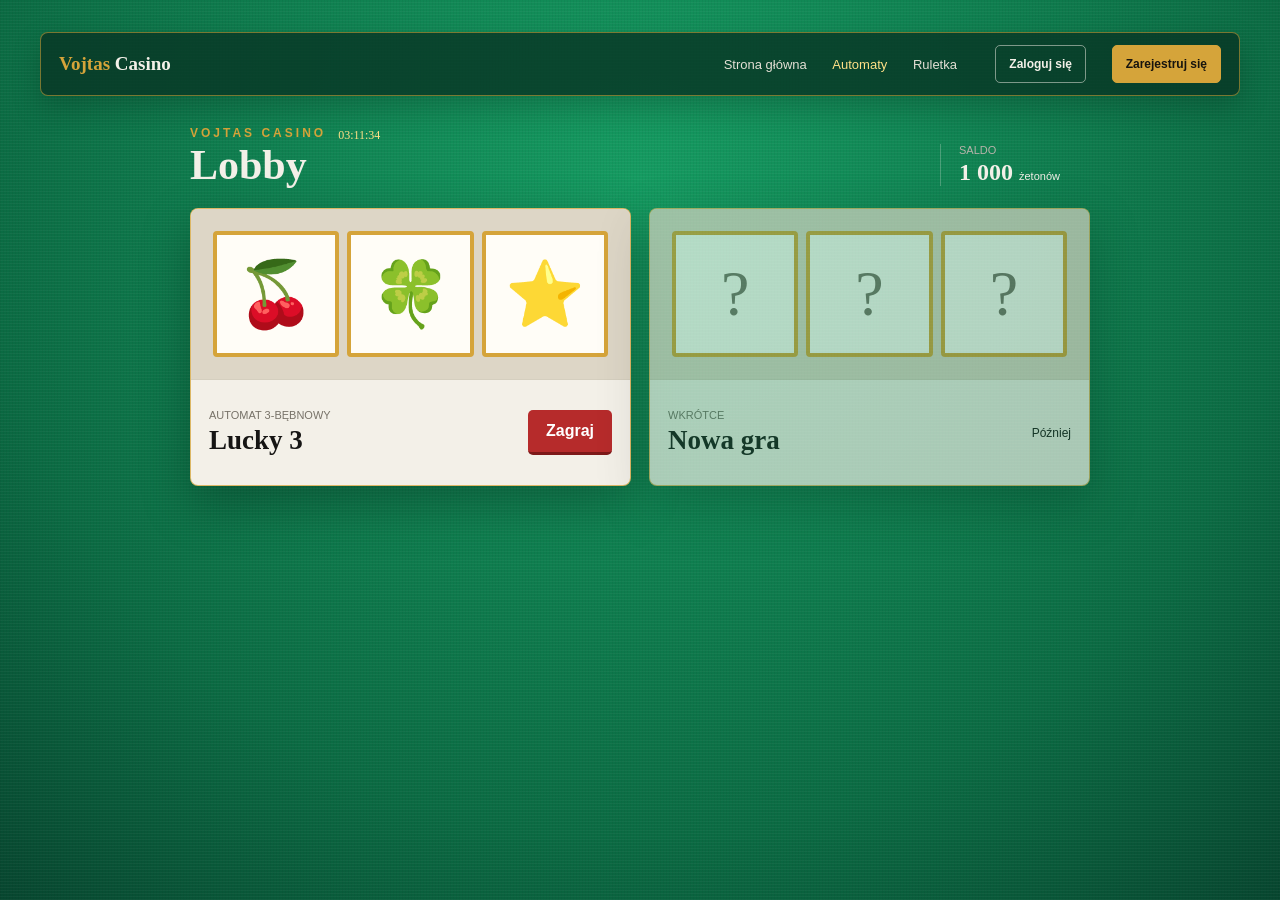
<file: index.html>
<!DOCTYPE html>
<html lang="pl">
<head>
    <meta charset="UTF-8">
    <meta name="viewport" content="width=device-width, initial-scale=1.0">
    <meta name="description" content="Lobby kasyna Vojtas Casino z fikcyjnymi żetonami.">
    <title>Vojtas Casino</title>
    <link rel="stylesheet" href="style.css">
    <script src="script.js" defer></script>
</head>
<body>
    <nav class="site-nav" aria-label="Menu główne">
        <a class="site-brand" href="home.html">Vojtas <span>Casino</span></a>
        <div class="site-nav-links">
            <a href="home.html">Strona główna</a>
            <a href="index.html#automaty" aria-current="page">Automaty</a>
            <a href="roulette.html">Ruletka</a>
        </div>
        <div class="site-nav-actions">
            <button type="button" class="login-button" data-auth-action="logowania">Zaloguj się</button>
            <button type="button" class="register-button" data-auth-action="rejestracji">Zarejestruj się</button>
        </div>
        <p class="nav-notice" role="status" aria-live="polite"></p>
    </nav>
    <div class="auth-overlay" hidden>
        <section class="auth-panel" role="dialog" aria-modal="true" aria-labelledby="auth-title">
            <button class="auth-close" type="button" aria-label="Zamknij okno">X</button>
            <p class="eyebrow">Vojtas Casino</p>
            <h1 id="auth-title">Zaloguj się</h1>
            <p class="auth-description">Zaloguj się lub utwórz konto</p>

            <div class="auth-tabs" aria-label="Wybierz opcję">
                <button class="is-active" type="button" data-auth-mode="login" aria-pressed="true">Logowanie</button>
                <button type="button" data-auth-mode="register" aria-pressed="false">Rejestracja</button>
            </div>

            <form class="auth-form">
                <label for="auth-email">Adres e-mail</label>
                <input id="auth-email" type="email" placeholder="ty@przyklad.pl" autocomplete="email">

                <label for="auth-password">Hasło</label>
                <input id="auth-password" type="password" placeholder="Wpisz hasło" autocomplete="current-password">

                <button class="auth-submit" type="button">Zaloguj się</button>
            </form>

            <p class="auth-footnote">Nie masz jeszcze konta? <button type="button" data-auth-mode="register">Zarejestruj się</button></p>
        </section>
    </div>
    <div class="casino-shell lobby-shell">
        <header class="casino-header lobby-header">
            <div>
                <div class="brand-row">
                    <p class="eyebrow">Vojtas Casino</p>
                    <time id="casino-clock" class="casino-clock" aria-label="Aktualna godzina">00:00:00</time>
                </div>
                <h1>Lobby</h1>
            </div>
            <div class="balance-box" aria-label="Saldo na stronie głównej">
                <span>Saldo</span>
                <strong>1 000 <small>żetonów</small></strong>
            </div>
        </header>

        <main>
            <section id="automaty" class="game-grid" aria-label="Lista dostępnych automatów">
                <article class="game-card">
                    <div class="game-card-art" aria-hidden="true">
                        <span>🍒</span><span>🍀</span><span>⭐</span>
                    </div>
                    <div class="game-card-body">
                        <div>
                            <p class="game-type">Automat 3-bębnowy</p>
                            <h2>Lucky 3</h2>
                        </div>
                        <a class="play-button" href="slot.html">Zagraj</a>
                    </div>
                </article>

                <article class="game-card game-card-coming-soon">
                    <div class="game-card-art" aria-hidden="true">
                        <span>?</span><span>?</span><span>?</span>
                    </div>
                    <div class="game-card-body">
                        <div>
                            <p class="game-type">Wkrótce</p>
                            <h2>Nowa gra</h2>
                        </div>
                        <span class="coming-soon">Później</span>
                    </div>
                </article>
            </section>
        </main>
    </div>
</body>
</html>
</file>
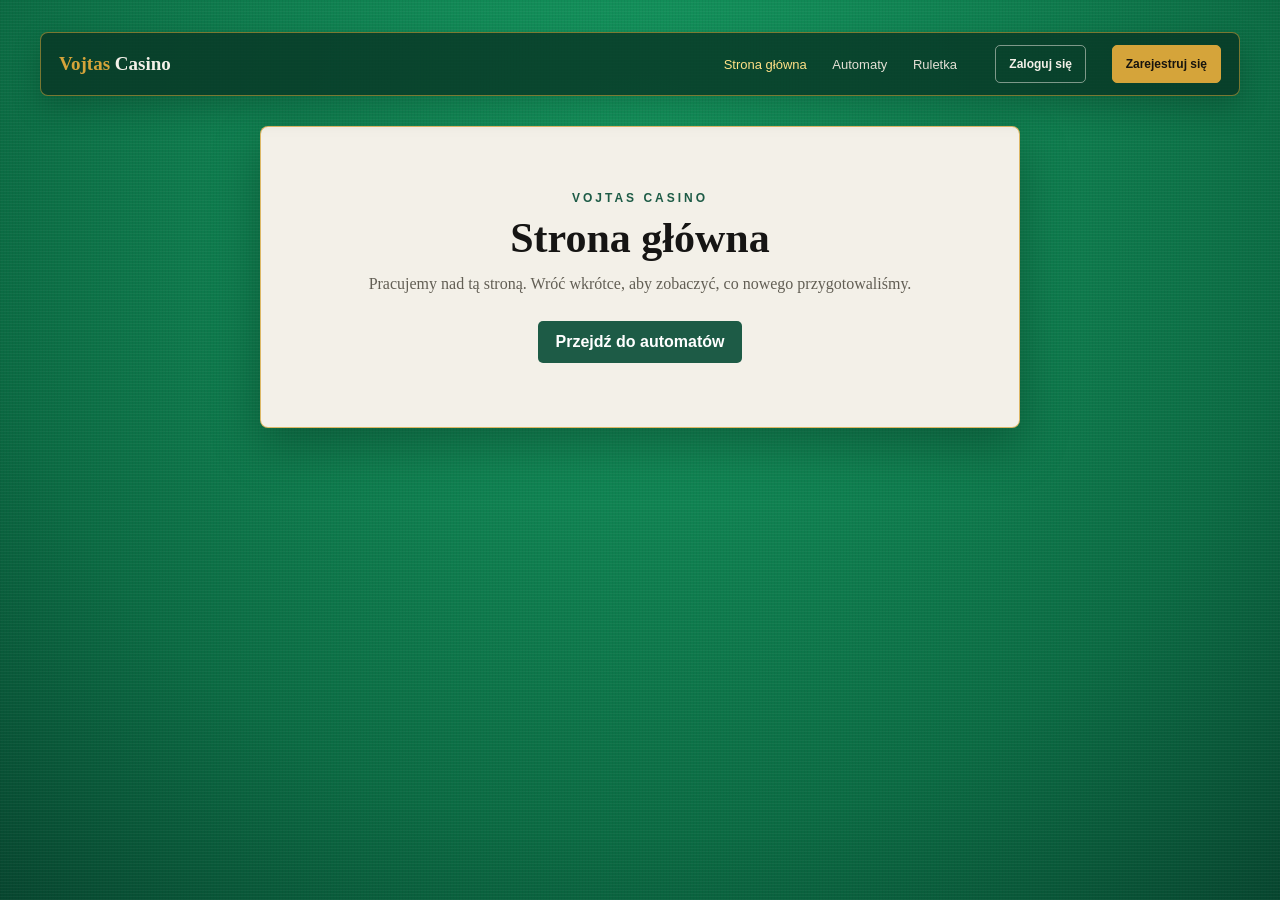
<file: home.html>
<!DOCTYPE html>
<html lang="pl">
<head>
    <meta charset="UTF-8">
    <meta name="viewport" content="width=device-width, initial-scale=1.0">
    <meta name="description" content="Strona główna Vojtas Casino jest w przygotowaniu.">
    <title>Strona główna | Vojtas Casino</title>
    <link rel="stylesheet" href="style.css">
    <script src="script.js" defer></script>
</head>
<body>
    <nav class="site-nav" aria-label="Menu główne">
        <a class="site-brand" href="home.html">Vojtas <span>Casino</span></a>
        <div class="site-nav-links">
            <a href="home.html" aria-current="page">Strona główna</a>
            <a href="index.html#automaty">Automaty</a>
            <a href="roulette.html">Ruletka</a>
        </div>
        <div class="site-nav-actions">
            <button type="button" class="login-button" data-auth-action="logowania">Zaloguj się</button>
            <button type="button" class="register-button" data-auth-action="rejestracji">Zarejestruj się</button>
        </div>
        <p class="nav-notice" role="status" aria-live="polite"></p>
    </nav>
    <main class="construction-panel">
        <p class="eyebrow">Vojtas Casino</p>
        <h1>Strona główna</h1>
        <p>Pracujemy nad tą stroną. Wróć wkrótce, aby zobaczyć, co nowego przygotowaliśmy.</p>
        <a href="index.html#automaty">Przejdź do automatów</a>
    </main>
</body>
</html>
</file>
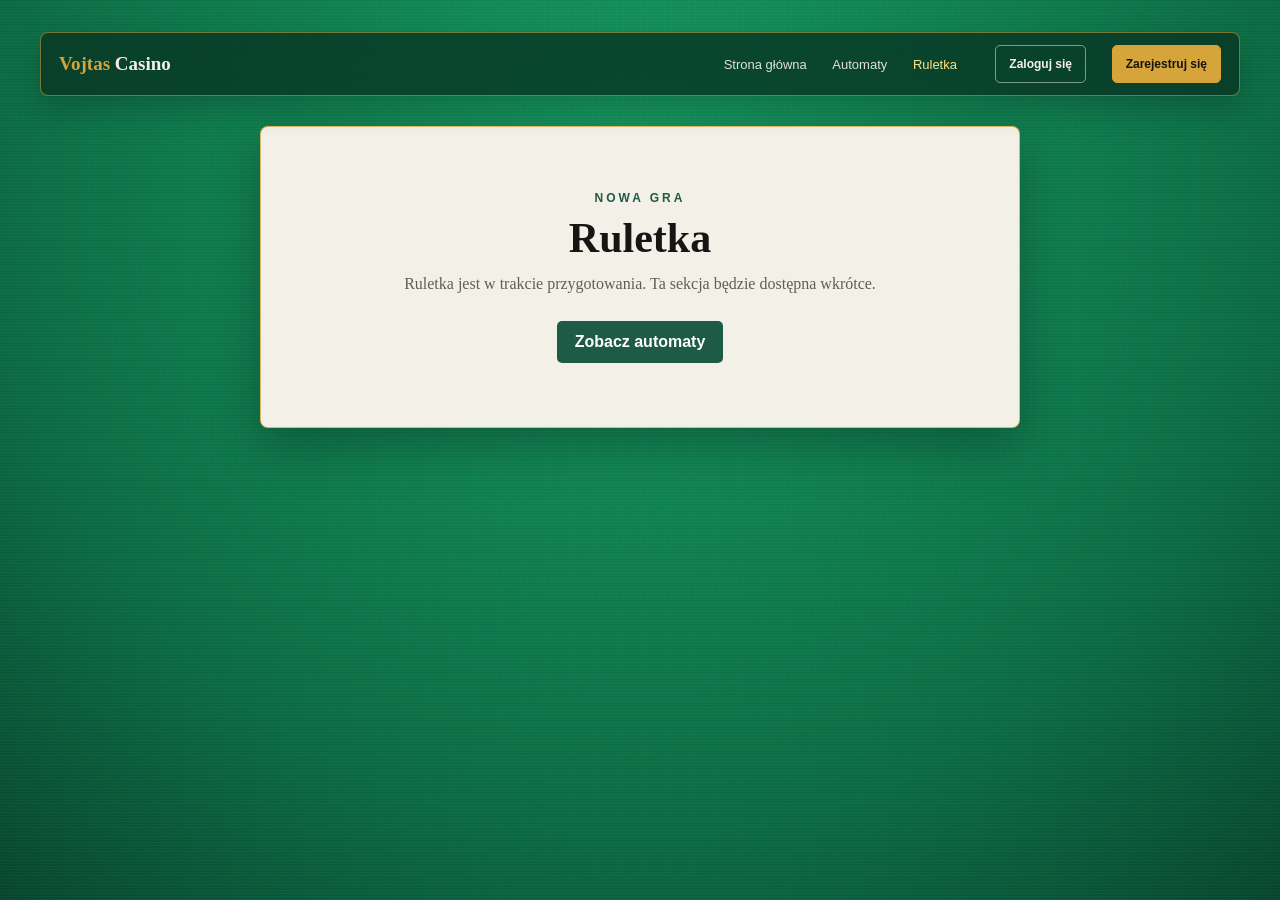
<file: roulette.html>
<!DOCTYPE html>
<html lang="pl">
<head>
    <meta charset="UTF-8">
    <meta name="viewport" content="width=device-width, initial-scale=1.0">
    <meta name="description" content="Ruletka w Vojtas Casino jest w przygotowaniu.">
    <title>Ruletka | Vojtas Casino</title>
    <link rel="stylesheet" href="style.css">
    <script src="script.js" defer></script>
</head>
<body>
    <nav class="site-nav" aria-label="Menu główne">
        <a class="site-brand" href="home.html">Vojtas <span>Casino</span></a>
        <div class="site-nav-links">
            <a href="home.html">Strona główna</a>
            <a href="index.html#automaty">Automaty</a>
            <a href="roulette.html" aria-current="page">Ruletka</a>
        </div>
        <div class="site-nav-actions">
            <button type="button" class="login-button" data-auth-action="logowania">Zaloguj się</button>
            <button type="button" class="register-button" data-auth-action="rejestracji">Zarejestruj się</button>
        </div>
        <p class="nav-notice" role="status" aria-live="polite"></p>
    </nav>
    <main class="construction-panel">
        <p class="eyebrow">Nowa gra</p>
        <h1>Ruletka</h1>
        <p>Ruletka jest w trakcie przygotowania. Ta sekcja będzie dostępna wkrótce.</p>
        <a href="index.html#automaty">Zobacz automaty</a>
    </main>
</body>
</html>
</file>
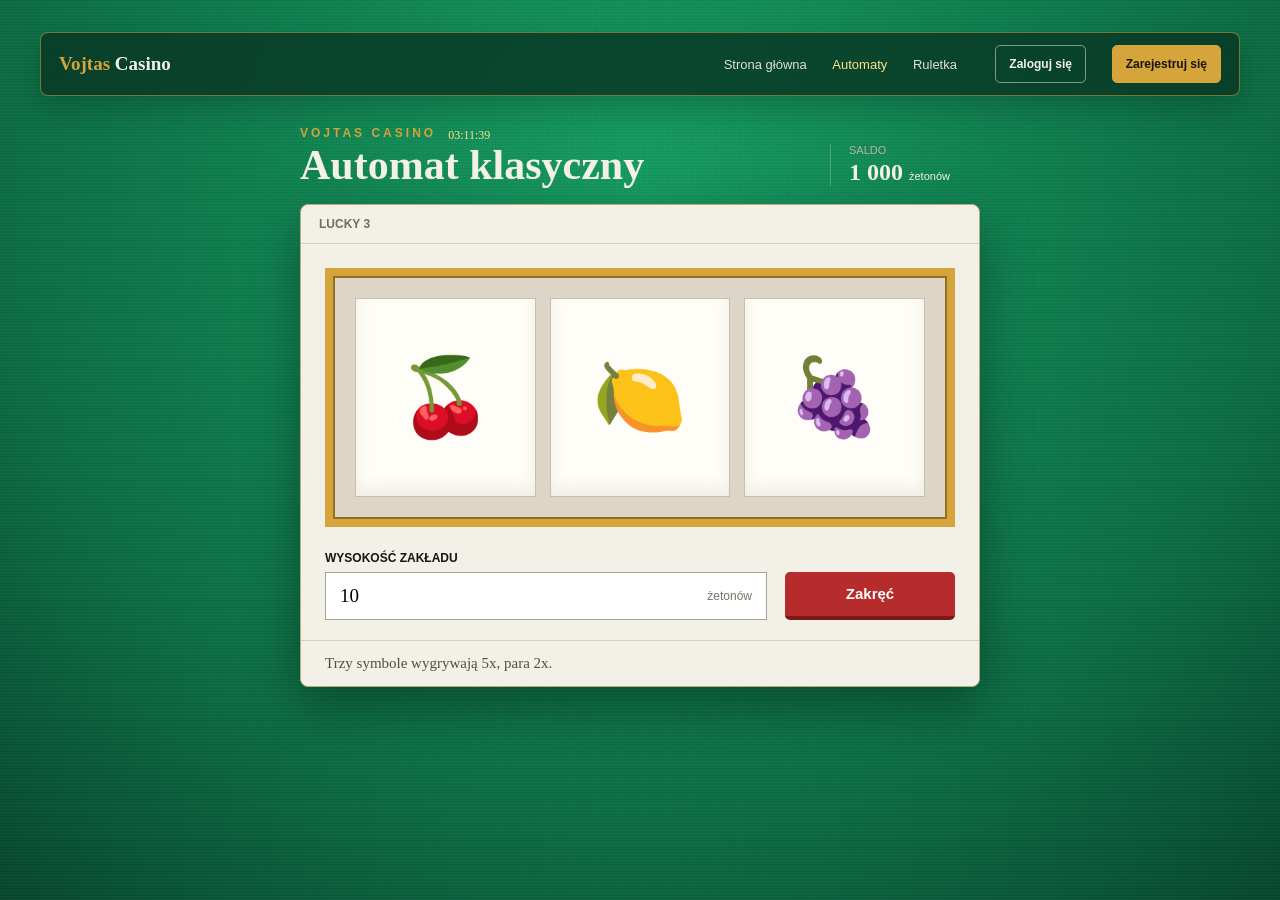
<file: slot.html>
<!DOCTYPE html>
<html lang="pl">
<head>
    <meta charset="UTF-8">
    <meta name="viewport" content="width=device-width, initial-scale=1.0">
    <meta name="description" content="Prosty automat do gry za fikcyjne żetony.">
    <title>Vojtas Casino</title>
    <link rel="stylesheet" href="style.css">
    <script src="script.js" defer></script>
</head>
<body>
    <nav class="site-nav" aria-label="Menu główne">
        <a class="site-brand" href="home.html">Vojtas <span>Casino</span></a>
        <div class="site-nav-links">
            <a href="home.html">Strona główna</a>
            <a href="index.html#automaty" aria-current="page">Automaty</a>
            <a href="roulette.html">Ruletka</a>
        </div>
        <div class="site-nav-actions">
            <button type="button" class="login-button" data-auth-action="logowania">Zaloguj się</button>
            <button type="button" class="register-button" data-auth-action="rejestracji">Zarejestruj się</button>
        </div>
        <p class="nav-notice" role="status" aria-live="polite"></p>
    </nav>
    <div class="casino-shell">
        <header class="casino-header">
            <div>
                <div class="brand-row">
                    <p class="eyebrow"><a class="casino-logo" href="index.html">Vojtas Casino</a></p>
                    <time id="casino-clock" class="casino-clock" aria-label="Aktualna godzina">00:00:00</time>
                </div>
                <h1>Automat klasyczny</h1>
            </div>
            <div class="balance-box" aria-label="Aktualne saldo">
                <span>Saldo</span>
                <strong><span id="balance">1 000</span> <small>żetonów</small></strong>
            </div>
        </header>

        <main class="game-panel">
            <div class="machine-topline">
                <span>Lucky 3</span>
            </div>

            <div id="reels" class="reels" aria-label="Wynik losowania">
                <span>🍒</span>
                <span>🍋</span>
                <span>🍇</span>
            </div>

            <div class="controls">
                <div class="bet-field">
                    <label for="bet">Wysokość zakładu</label>
                    <div class="input-wrap">
                        <input id="bet" type="number" min="10" step="10" value="10">
                        <span>żetonów</span>
                    </div>
                </div>
                <button id="spin" type="button">Zakręć</button>
            </div>

            <p id="message" class="message" aria-live="polite">Trzy symbole wygrywają 5x, para 2x.</p>
        </main>
    </div>
    <div id="celebration" aria-hidden="true"></div>
</body>
</html>
</file>
<file: style.css>
:root {
    --ink: #161514;
    --paper: #f3f0e8;
    --red: #b62b2b;
    --gold: #d5a43a;
    --green: #1d5b46;
}

* { box-sizing: border-box; }

body {
    min-height: 100vh;
    margin: 0;
    padding: 32px 16px;
    color: var(--ink);
    font-family: Georgia, "Times New Roman", serif;
    background-color: #0b6b43;
    background-image:
        repeating-linear-gradient(0deg, rgba(255,255,255,.035) 0 1px, transparent 1px 3px),
        repeating-linear-gradient(90deg, rgba(0,0,0,.04) 0 1px, transparent 1px 3px),
        radial-gradient(circle at 50% 20%, #159b61 0, #0b6b43 68%, #07462f 100%);
}

button, input { font: inherit; }

.site-nav {
    position: relative;
    display: flex;
    align-items: center;
    gap: clamp(18px, 3vw, 42px);
    width: min(1200px, 100%);
    min-height: 64px;
    margin: 0 auto 30px;
    padding: 12px 18px;
    border: 1px solid rgba(213, 164, 58, .55);
    border-radius: 8px;
    color: var(--paper);
    background: rgba(8, 54, 37, .82);
    box-shadow: 0 12px 30px rgba(0, 0, 0, .2);
    font-family: "Trebuchet MS", sans-serif;
}

.site-brand {
    flex: 0 0 auto;
    color: var(--gold);
    font-family: Georgia, "Times New Roman", serif;
    font-size: 19px;
    font-weight: 700;
    text-decoration: none;
}

.site-brand span { color: var(--paper); }

.site-nav-links,
.site-nav-actions {
    display: flex;
    align-items: center;
    gap: clamp(12px, 2vw, 26px);
}

.site-nav-links { margin-left: auto; }

.site-nav-links a {
    color: #e4e0d5;
    font-size: 13px;
    text-decoration: none;
    white-space: nowrap;
}

.site-nav-links a:hover,
.site-nav-links a:focus-visible,
.site-nav-links a[aria-current="page"] {
    color: #ffe187;
}

.site-nav-actions { flex: 0 0 auto; }

.site-nav-actions button {
    min-height: 38px;
    padding: 0 13px;
    border: 1px solid rgba(243, 240, 232, .5);
    border-radius: 5px;
    color: var(--paper);
    background: transparent;
    font-size: 12px;
    font-weight: 700;
    white-space: nowrap;
    cursor: pointer;
}

.site-nav-actions .register-button {
    border-color: var(--gold);
    color: #17140e;
    background: var(--gold);
}

.site-nav-actions button:hover { filter: brightness(1.1); }

.nav-notice {
    display: none;
    position: absolute;
    top: calc(100% + 6px);
    right: 18px;
    z-index: 2;
    max-width: min(320px, calc(100vw - 56px));
    margin: 0;
    padding: 10px 14px;
    border: 1px solid rgba(213, 164, 58, .7);
    border-radius: 5px;
    color: var(--paper);
    background: #083625;
    box-shadow: 0 8px 18px rgba(0, 0, 0, .24);
    font-size: 12px;
}

.nav-notice:not(:empty) {
    display: block;
}

.auth-overlay {
    position: fixed;
    inset: 0;
    z-index: 20;
    display: grid;
    place-items: center;
    overflow-y: auto;
    padding: 24px 16px;
    background: rgba(3, 29, 19, .76);
    backdrop-filter: blur(5px);
}

.auth-overlay[hidden] { display: none; }

.auth-panel {
    position: relative;
    width: min(420px, 100%);
    padding: 34px;
    border: 1px solid rgba(213, 164, 58, .75);
    border-radius: 8px;
    color: var(--ink);
    background: var(--paper);
    box-shadow: 0 24px 70px rgba(0, 0, 0, .45);
}

.auth-close {
    position: absolute;
    top: 12px;
    right: 12px;
    width: 34px;
    height: 34px;
    border: 0;
    border-radius: 4px;
    color: #625e54;
    background: transparent;
    font-family: "Trebuchet MS", sans-serif;
    font-size: 15px;
    cursor: pointer;
}

.auth-close:hover { background: #e6e1d5; }

.auth-panel .eyebrow { color: var(--green); }

.auth-panel h1 {
    margin-top: 12px;
    font-size: 32px;
}

.auth-description {
    margin: 10px 0 24px;
    color: #625e54;
    font-family: "Trebuchet MS", sans-serif;
    font-size: 14px;
}

.auth-tabs {
    display: grid;
    grid-template-columns: 1fr 1fr;
    margin-bottom: 22px;
    border-bottom: 1px solid #d5cfbf;
}

.auth-tabs button {
    min-height: 42px;
    border: 0;
    border-bottom: 3px solid transparent;
    color: #777268;
    background: transparent;
    font-family: "Trebuchet MS", sans-serif;
    font-size: 14px;
    font-weight: 700;
}

.auth-tabs button.is-active {
    border-bottom-color: var(--green);
    color: var(--green);
}

.auth-form {
    display: grid;
    gap: 9px;
    font-family: "Trebuchet MS", sans-serif;
}

.auth-form label {
    margin-top: 6px;
    color: #403d36;
    font-size: 12px;
    font-weight: 700;
}

.auth-form input {
    width: 100%;
    min-height: 46px;
    padding: 0 12px;
    border: 1px solid #bdb7a8;
    border-radius: 4px;
    color: var(--ink);
    background: #fffdf7;
    font-size: 14px;
}

.auth-form input:focus-visible {
    outline: 2px solid var(--green);
    outline-offset: 2px;
}

.auth-submit {
    min-height: 46px;
    margin-top: 12px;
    border: 0;
    border-bottom: 3px solid #7d1919;
    border-radius: 5px;
    color: white;
    background: var(--red);
    font-size: 14px;
    font-weight: 700;
}

.auth-footnote {
    margin: 20px 0 0;
    color: #625e54;
    font-family: "Trebuchet MS", sans-serif;
    font-size: 12px;
    text-align: center;
}

.auth-footnote button {
    padding: 0;
    border: 0;
    color: var(--green);
    background: transparent;
    font-family: inherit;
    font-size: inherit;
    font-weight: 700;
    cursor: pointer;
}

.casino-shell {
    width: min(680px, 100%);
    margin: 0 auto;
}

.casino-header {
    display: flex;
    align-items: flex-end;
    justify-content: space-between;
    gap: 24px;
    margin-bottom: 18px;
    color: var(--paper);
}

.eyebrow {
    margin: 0 0 4px;
    color: var(--gold);
    font-family: "Trebuchet MS", sans-serif;
    font-size: 12px;
    font-weight: 700;
    letter-spacing: 3px;
    text-transform: uppercase;
}

.brand-row {
    display: flex;
    align-items: center;
    gap: 12px;
}

.brand-row .eyebrow { margin-bottom: 4px; }

.casino-clock {
    color: #ffe187;
    font-size: 12px;
    font-variant-numeric: tabular-nums;
}

.casino-logo {
    color: inherit;
    text-decoration: none;
}

.casino-logo:hover,
.casino-logo:focus-visible {
    text-decoration: underline;
    text-underline-offset: 4px;
}

h1 {
    margin: 0;
    font-size: clamp(26px, 6vw, 42px);
    line-height: 1;
}

.balance-box {
    flex: 0 0 auto;
    min-width: 150px;
    padding-left: 18px;
    border-left: 1px solid rgba(243, 240, 232, .25);
}

.balance-box > span {
    display: block;
    margin-bottom: 3px;
    color: #b7b3aa;
    font-family: "Trebuchet MS", sans-serif;
    font-size: 11px;
    text-transform: uppercase;
}

.balance-box strong { font-size: 24px; }
.balance-box small {
    font-family: "Trebuchet MS", sans-serif;
    font-size: 11px;
    font-weight: 400;
}

.game-panel {
    overflow: hidden;
    border: 1px solid #b9aa7c;
    border-radius: 8px;
    background: var(--paper);
    box-shadow: 0 18px 50px rgba(0, 0, 0, .35);
}

.machine-topline {
    display: flex;
    justify-content: space-between;
    padding: 12px 18px;
    border-bottom: 1px solid #d5cfbf;
    color: #706d65;
    font-family: "Trebuchet MS", sans-serif;
    font-size: 12px;
    font-weight: 700;
    text-transform: uppercase;
}

.status-dot::before {
    content: "";
    display: inline-block;
    width: 7px;
    height: 7px;
    margin-right: 7px;
    border-radius: 50%;
    background: var(--green);
}

.reels {
    display: grid;
    grid-template-columns: repeat(3, minmax(0, 1fr));
    gap: clamp(8px, 2vw, 14px);
    margin: 24px;
    padding: clamp(12px, 3vw, 22px);
    border: 8px solid var(--gold);
    background: #ddd6c6;
    box-shadow: inset 0 0 0 2px #8e701f;
}

.reels span {
    display: grid;
    place-items: center;
    aspect-ratio: 1 / 1.1;
    border: 1px solid #c7bfac;
    background: #fffdf7;
    font-size: clamp(42px, 12vw, 76px);
    box-shadow: inset 0 -8px 16px rgba(53, 45, 31, .08);
}

.reels.spinning span {
    opacity: .35;
    filter: grayscale(.35);
}

.controls {
    display: grid;
    grid-template-columns: minmax(0, 1fr) 170px;
    gap: 18px;
    align-items: end;
    padding: 0 24px 20px;
}

.bet-field label {
    display: block;
    margin-bottom: 7px;
    font-family: "Trebuchet MS", sans-serif;
    font-size: 12px;
    font-weight: 700;
    text-transform: uppercase;
}

.input-wrap {
    display: flex;
    align-items: center;
    height: 48px;
    border: 1px solid #aaa391;
    background: #fff;
}

.input-wrap input {
    min-width: 0;
    width: 100%;
    height: 100%;
    padding: 0 14px;
    border: 0;
    outline: 0;
    background: transparent;
    font-size: 19px;
}

.input-wrap span {
    padding-right: 14px;
    color: #777268;
    font-family: "Trebuchet MS", sans-serif;
    font-size: 12px;
}

#spin {
    height: 48px;
    border: 0;
    border-bottom: 4px solid #7d1919;
    border-radius: 5px;
    color: white;
    background: var(--red);
    font-family: "Trebuchet MS", sans-serif;
    font-size: 15px;
    font-weight: 700;
    cursor: pointer;
}

#spin:active {
    border-bottom-width: 1px;
    transform: translateY(3px);
}

.message {
    min-height: 46px;
    margin: 0;
    padding: 14px 24px;
    border-top: 1px solid #d5cfbf;
    color: #504d46;
    font-size: 15px;
}

.disclaimer {
    margin: 14px 0 0;
    color: #aaa69d;
    font-family: "Trebuchet MS", sans-serif;
    font-size: 11px;
    text-align: center;
    text-transform: uppercase;
}

body:has(.lobby-shell) {
    background-color: #0b6b43;
}

.lobby-shell { width: min(900px, 100%); }

.lobby-header { margin-bottom: 22px; }

.game-grid {
    display: grid;
    grid-template-columns: repeat(2, minmax(0, 1fr));
    gap: 18px;
}

.game-card {
    overflow: hidden;
    border: 1px solid rgba(213, 164, 58, .75);
    border-radius: 8px;
    background: var(--paper);
    box-shadow: 0 18px 50px rgba(0, 0, 0, .28);
}

.game-card-art {
    display: grid;
    grid-template-columns: repeat(3, 1fr);
    gap: 8px;
    padding: 22px;
    border-bottom: 1px solid #d5cfbf;
    background: #ddd6c6;
}

.game-card-art span {
    display: grid;
    place-items: center;
    aspect-ratio: 1;
    border: 4px solid var(--gold);
    border-radius: 4px;
    background: #fffdf7;
    font-size: clamp(38px, 8vw, 64px);
}

.game-card-body {
    display: flex;
    align-items: center;
    justify-content: space-between;
    gap: 16px;
    min-height: 105px;
    padding: 18px;
}

.game-card-body h2,
.game-card-body p { margin: 0; }

.game-card-body h2 { font-size: 27px; }

.game-type {
    margin-bottom: 4px !important;
    color: #777268;
    font-family: "Trebuchet MS", sans-serif;
    font-size: 11px;
    text-transform: uppercase;
}

.play-button {
    flex: 0 0 auto;
    padding: 12px 18px;
    border-bottom: 3px solid #7d1919;
    border-radius: 5px;
    color: white;
    background: var(--red);
    font-family: "Trebuchet MS", sans-serif;
    font-weight: 700;
    text-decoration: none;
}

.game-card-coming-soon { opacity: .68; }
.game-card-coming-soon .game-card-art span { font-family: Georgia, serif; color: #777268; }
.coming-soon { font-family: "Trebuchet MS", sans-serif; font-size: 12px; }

.construction-panel {
    width: min(760px, 100%);
    margin: 0 auto;
    padding: clamp(28px, 6vw, 64px);
    border: 1px solid rgba(213, 164, 58, .75);
    border-radius: 8px;
    background: var(--paper);
    box-shadow: 0 18px 50px rgba(0, 0, 0, .28);
    text-align: center;
}

.construction-panel .eyebrow { color: var(--green); }

.construction-panel h1 {
    margin: 12px 0;
    color: var(--ink);
}

.construction-panel p:last-of-type {
    margin: 0;
    color: #625e54;
    font-size: 16px;
    line-height: 1.6;
}

.construction-panel a {
    display: inline-block;
    margin-top: 24px;
    padding: 12px 18px;
    border-radius: 5px;
    color: white;
    background: var(--green);
    font-family: "Trebuchet MS", sans-serif;
    font-weight: 700;
    text-decoration: none;
}

#celebration {
    position: fixed;
    inset: 0;
    overflow: hidden;
    pointer-events: none;
    z-index: 10;
}

.confetti {
    position: absolute;
    top: -24px;
    width: 9px;
    height: 16px;
    border-radius: 2px;
    animation: confetti-fall var(--fall-duration) linear forwards;
}

@keyframes confetti-fall {
    to {
        transform: translate(var(--drift), 105vh) rotate(var(--spin));
    }
}

.message.win {
    color: #165d43;
    font-weight: 700;
}

@media (prefers-reduced-motion: reduce) {
    .confetti { display: none; }
}

@media (max-width: 520px) {
    body { padding: 22px 12px; }
    .auth-panel { padding: 28px 22px; }
    .site-nav {
        flex-wrap: wrap;
        justify-content: space-between;
        gap: 12px;
        margin-bottom: 24px;
        padding: 12px;
    }
    .site-nav-links {
        order: 3;
        flex-basis: 100%;
        justify-content: space-between;
        gap: 8px;
        padding-top: 8px;
        border-top: 1px solid rgba(243, 240, 232, .18);
    }
    .site-nav-links a { font-size: 12px; }
    .site-nav-actions { gap: 6px; }
    .site-nav-actions button { min-height: 34px; padding-inline: 8px; font-size: 11px; }
    .casino-header { align-items: center; }
    .game-grid { grid-template-columns: 1fr; }
    .balance-box {
        min-width: 118px;
        padding-left: 12px;
    }
    .balance-box strong { font-size: 20px; }
    .balance-box small { display: block; }
    .reels {
        margin: 14px;
        border-width: 6px;
    }
    .controls {
        grid-template-columns: 1fr;
        padding: 0 14px 16px;
    }
    .message { padding-inline: 14px; }
}

@media (min-width: 521px) and (max-width: 760px) {
    .site-nav { flex-wrap: wrap; gap: 12px 20px; }
    .site-nav-links { order: 3; flex-basis: 100%; justify-content: center; }
    .site-nav-actions { margin-left: auto; }
}
</file>
